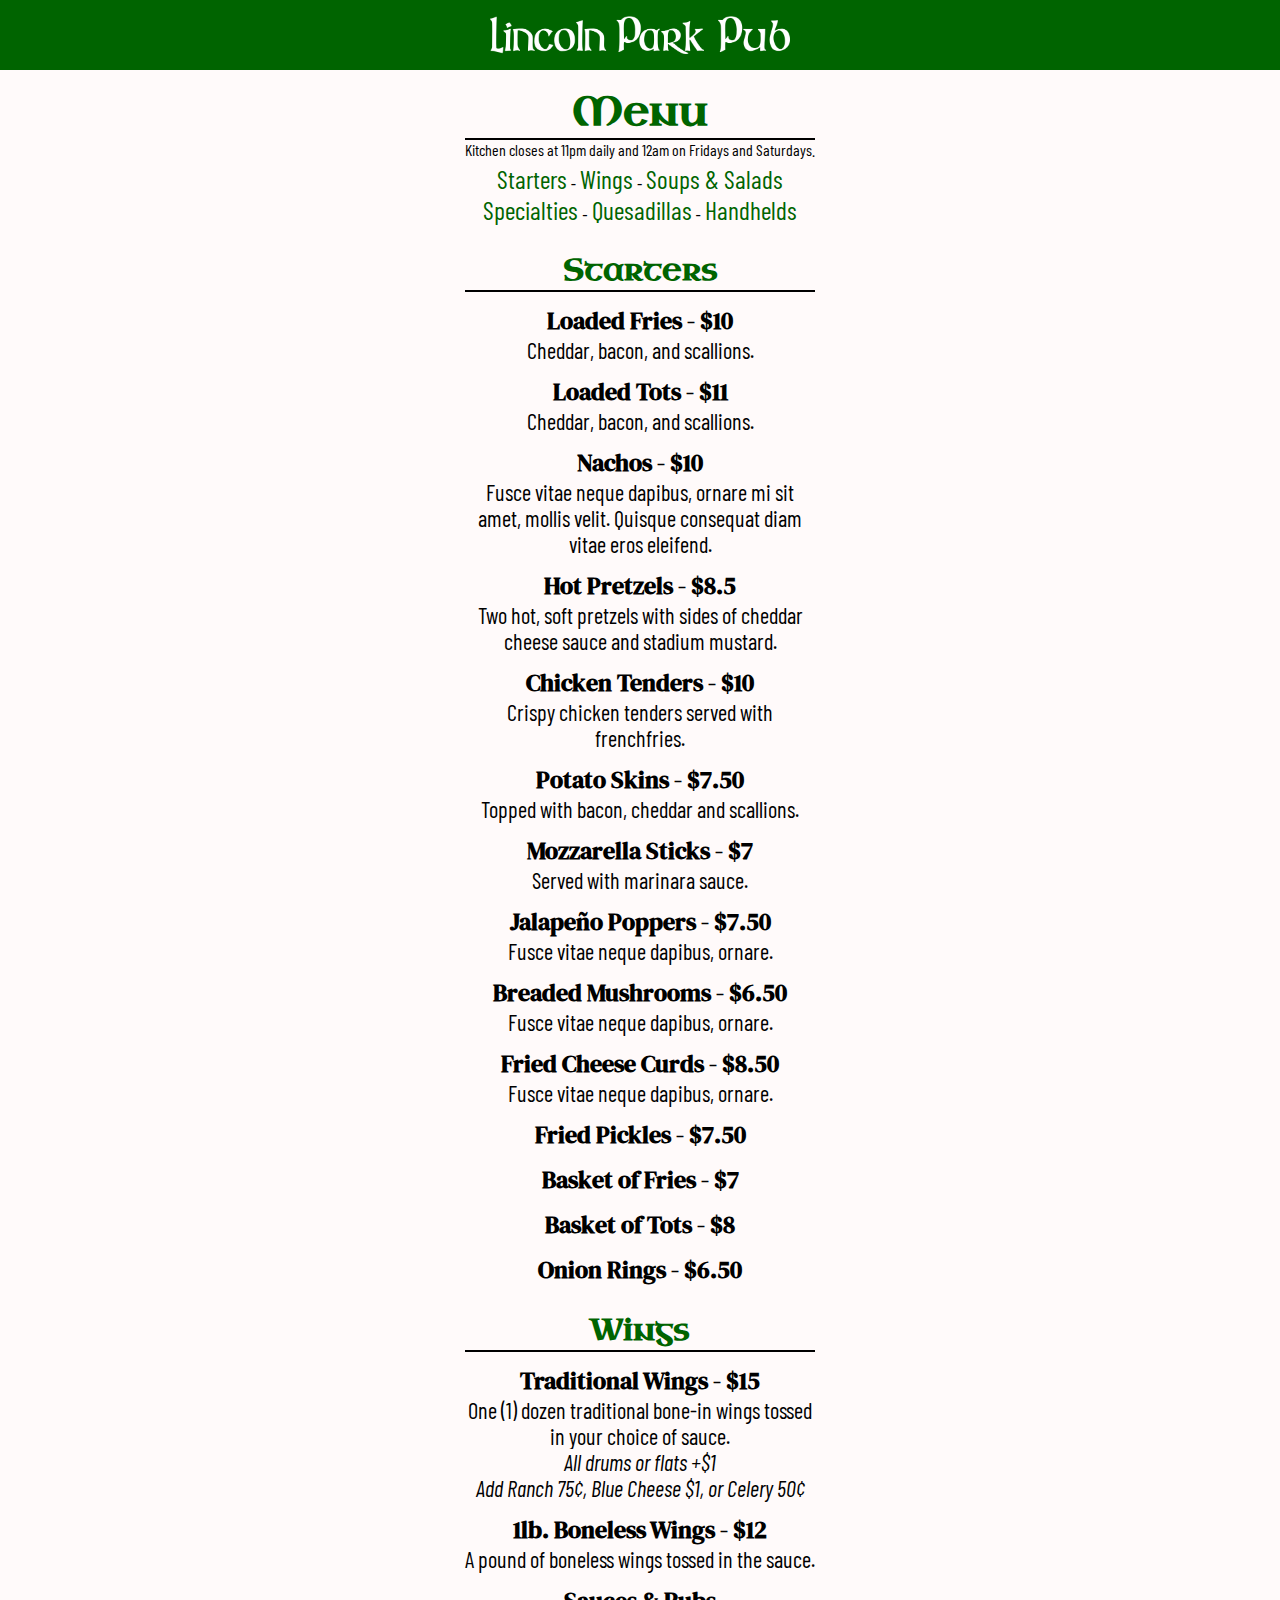
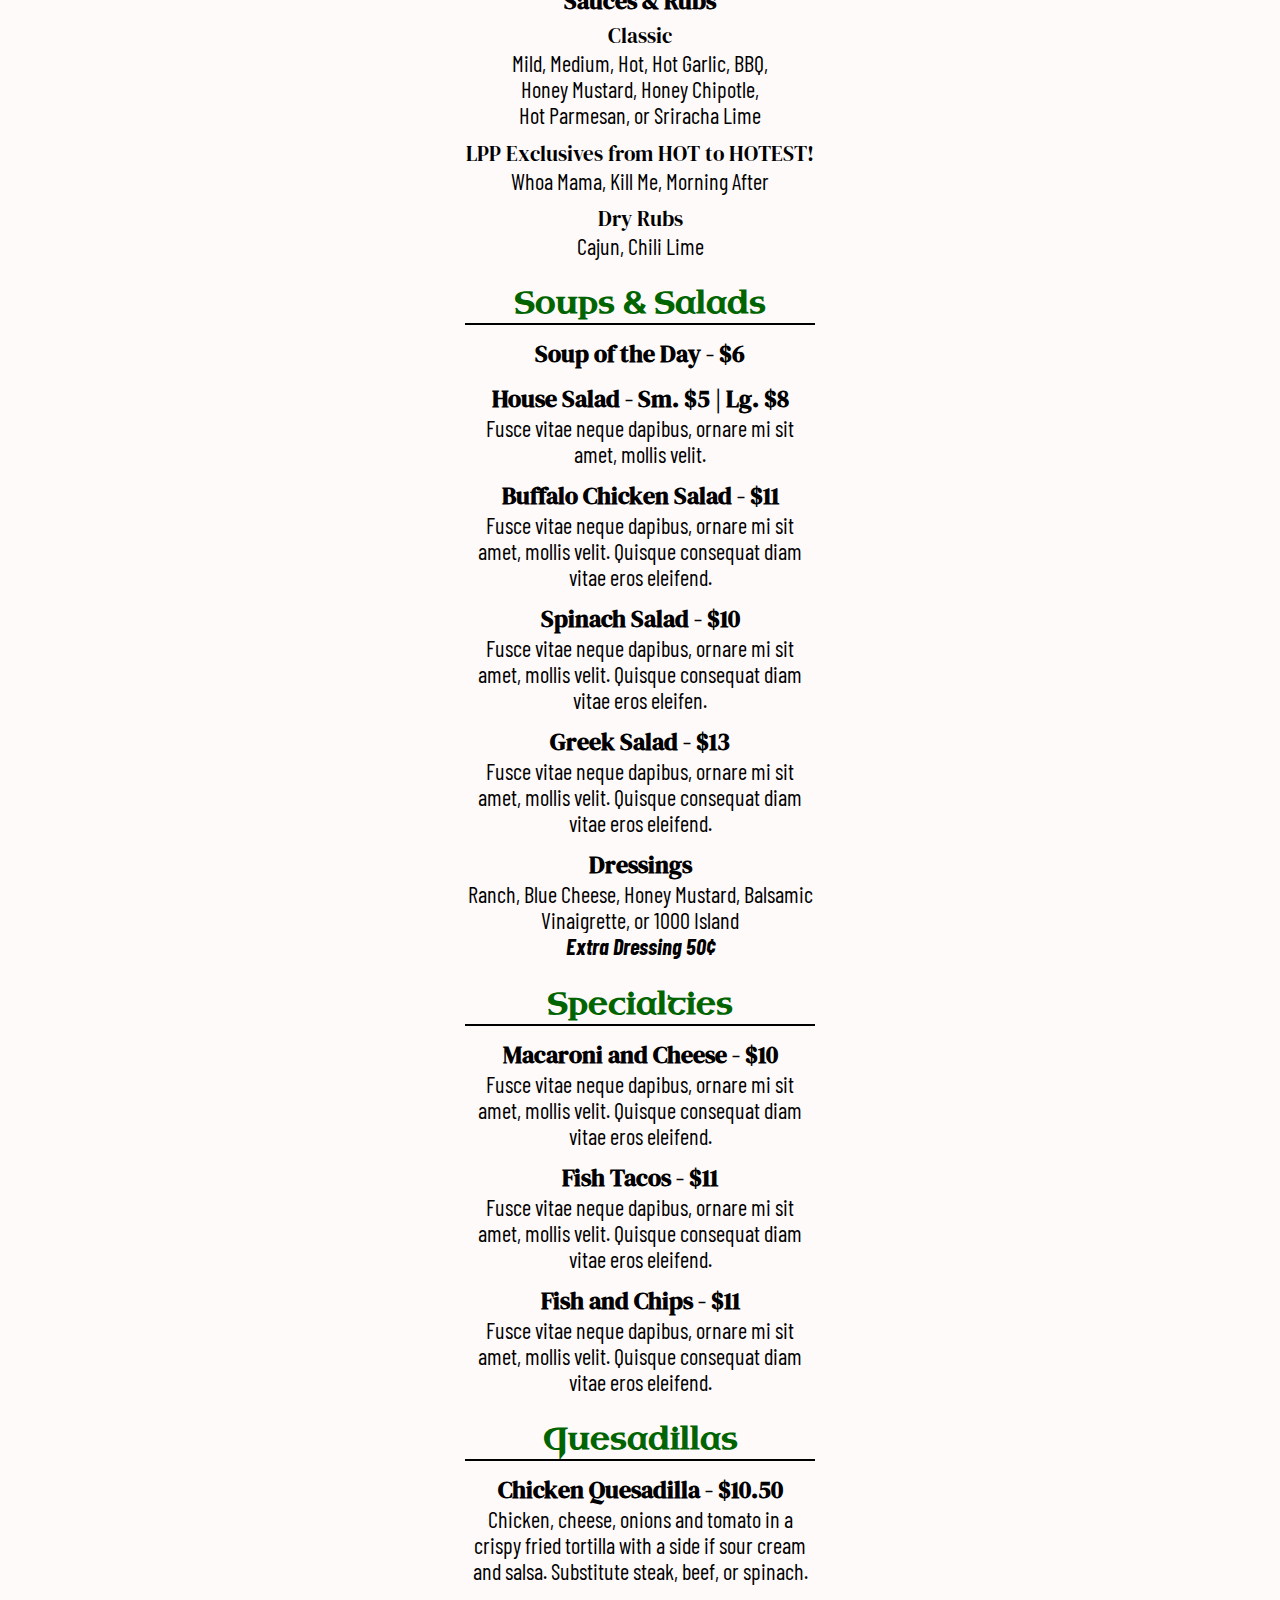
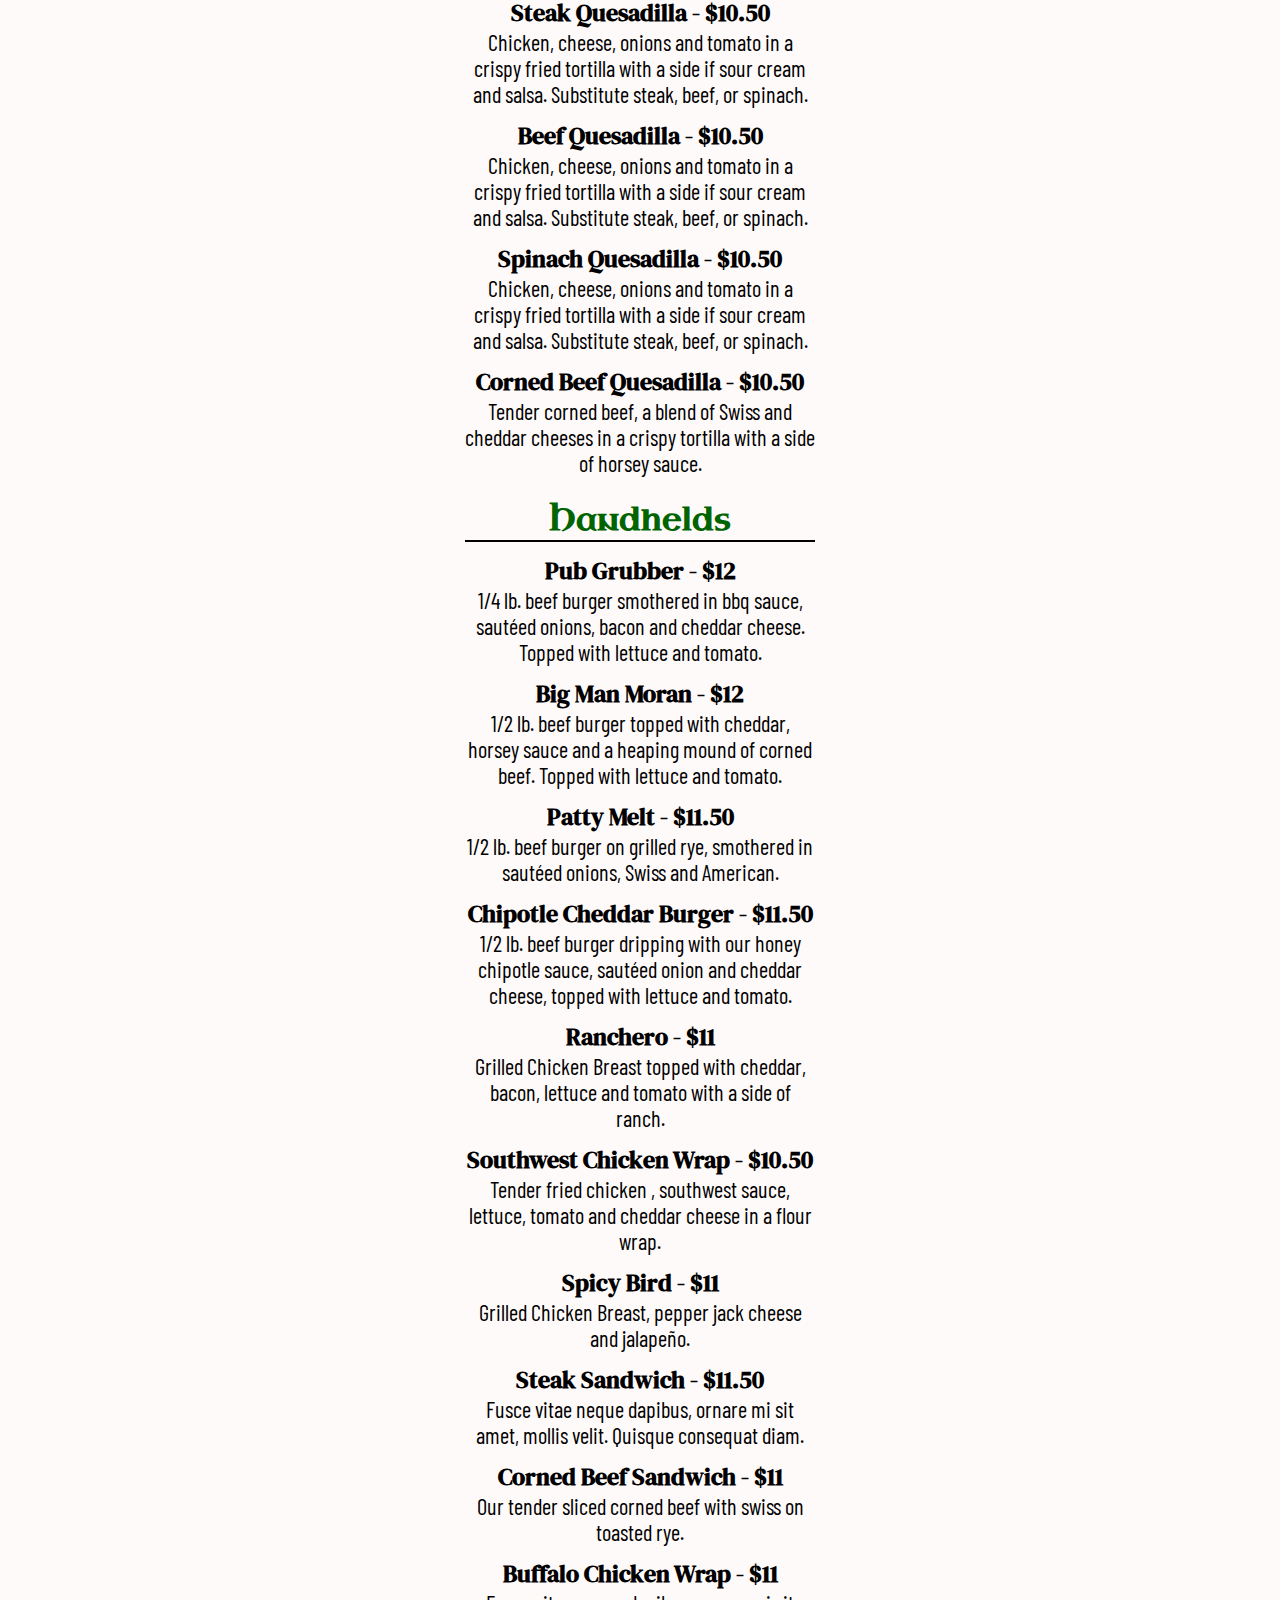
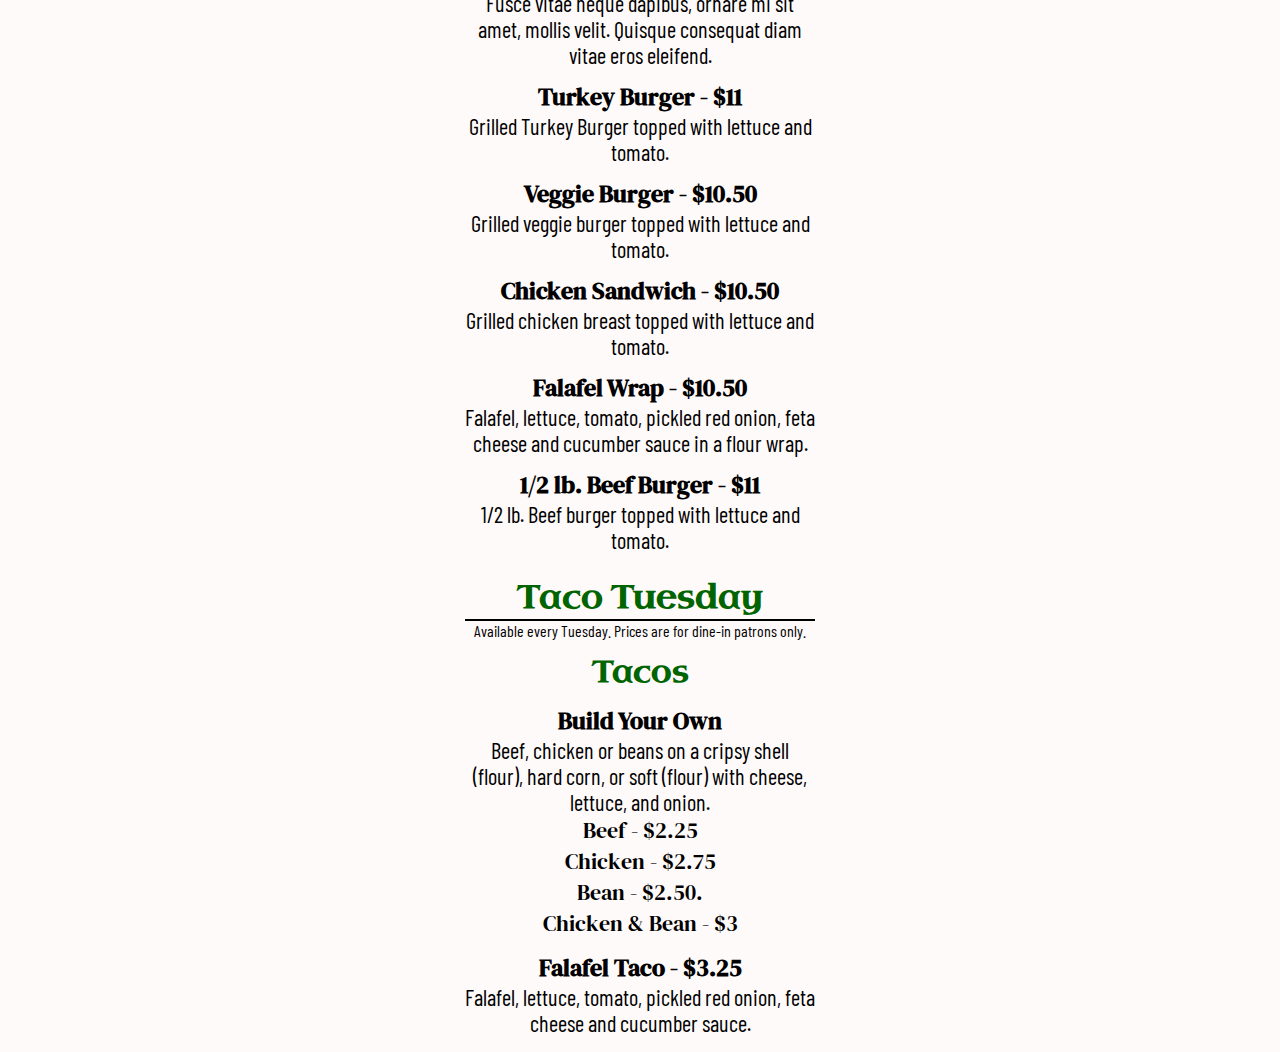
<file: index.html>
<!DOCTYPE html>
<html lang="en">

<head>
    <meta charset="UTF-8">
    <meta name="viewport" content="width=device-width, initial-scale=1.0">
    <meta name="robots" content="noindex, nofollow" />
    <link rel="stylesheet" href="style.css">
    <link rel="preconnect" href="https://fonts.googleapis.com">
    <link rel="preconnect" href="https://fonts.gstatic.com" crossorigin>
    <link
        href="https://fonts.googleapis.com/css2?family=Barlow+Condensed:ital,wght@0,100;0,200;0,300;0,400;0,500;0,600;0,700;0,800;0,900;1,100;1,200;1,300;1,400;1,500;1,600;1,700;1,800;1,900&family=DM+Serif+Display:ital@0;1&family=Uncial+Antiqua&display=swap"
        rel="stylesheet">
    <title>Lincoln Park Pub Menu</title>

</head>



<body>
    <header>
        <img src="./LPP Logo White.png" alt="Lincoln Park Pub" id="header-logo">
    </header>
    <div class="menus">

        <!-- <div id="menu-selector"">
            <a href=" #all-day-menu">All Day Menu</a> -
            <a href="#brunch">Brunch</a> -
            <a href="#taco-tuesday">Taco Tuesday</a>
        </div> -->


        <div class="all-day-menu">
            <div id="menu-navigation">
                <h1 id="all-day-menu">Menu</h1>
                <hr>
                <div id="sub-menu-selector">
                    <p class="hours">Kitchen closes at 11pm daily and 12am on Fridays and Saturdays.</p>
                    <div>
                        <a href="#starters">Starters</a> -
                        <a href="#wings">Wings</a> -
                        <a href="#soups-salads">Soups &amp; Salads</a>
                    </div>
                    <div>
                        <a href="#specialties">Specialties</a> -
                        <a href="#quesadillas">Quesadillas</a> -
                        <a href="#handhelds">Handhelds</a>
                    </div>
                </div>
            </div>
            <div class="menu-group" id="starters">
                <h3 id="starters">Starters</h3>
                <hr>
                <h4 id="loaded-fries">Loaded Fries - $10</h4>
                <p>Cheddar, bacon, and scallions.</p>
                <h4 id="loaded-tots">Loaded Tots - $11</h4>
                <p>Cheddar, bacon, and scallions.</p>
                <h4 id="nachos">Nachos - $10</h4>
                <p>Fusce vitae neque dapibus, ornare mi sit amet, mollis velit. Quisque consequat diam vitae eros
                    eleifend.
                </p>
                <h4 id="hot-pretzels">Hot Pretzels - $8.5</h4>
                <p>Two hot, soft pretzels with sides of cheddar cheese sauce and stadium mustard.</p>
                <h4 id="chicken-tenders">Chicken Tenders - $10</h4>
                <p>Crispy chicken tenders served with frenchfries.</p>
                <h4 id="potato-skins">Potato Skins - $7.50</h4>
                <p>Topped with bacon, cheddar and scallions.</p>
                <h4 id="mozzarella-sticks">Mozzarella Sticks - $7</h4>
                <p>Served with marinara sauce.</p>
                <h4 id="jalapeño-poppers">Jalapeño Poppers - $7.50</h4>
                <p>Fusce vitae neque dapibus, ornare.</p>
                <h4 id="breaded-mushrooms">Breaded Mushrooms - $6.50</h4>
                <p>Fusce vitae neque dapibus, ornare.</p>
                <h4 id="fried-cheese-curds">Fried Cheese Curds - $8.50</h4>
                <p>Fusce vitae neque dapibus, ornare.</p>
                <h4 id="fried-pickles">Fried Pickles - $7.50</h4>
                <h4 id="basket-of-fries">Basket of Fries - $7</h4>
                <h4 id="basket-of-tots">Basket of Tots - $8</h4>
                <h4 id="onion-rings">Onion Rings - $6.50</h4>
            </div>


            <div class="menu-group" id="wings">
                <h3 id="wings">Wings</h3>
                <hr>
                <h4 id="traditional-wings">Traditional Wings - $15</h4>
                <p>One (1) dozen traditional bone-in wings tossed in your choice of sauce.</p>
                <p><em>All drums or flats +$1</em></p>
                <p><em>Add Ranch 75¢, Blue Cheese $1, or Celery 50¢</em></p>
                <h4 id="1lb-boneless-wings">1lb. Boneless Wings - $12</h4>
                <p>A pound of boneless wings tossed in the sauce.</p>
                <div>
                    <h4 id="sauces--rubs">Sauces &amp; Rubs</h4>
                    <h5 class="sauces" id="classic">Classic</h5>
                    <p>Mild, Medium, Hot, Hot Garlic, BBQ, Honey Mustard, Honey Chipotle, Hot Parmesan, or Sriracha Lime</p>
                    <h5 class="sauces" id="lpp-exclusive---from-hot-to-hotest">LPP Exclusives from HOT to HOTEST!</h5>
                    <p>Whoa Mama, Kill Me, Morning After</p>
                    <h5 class="sauces" id="dry-rubs">Dry Rubs</h5>
                    <p>Cajun, Chili Lime</p>
                </div>
            </div>

            <div class="menu-group" id="soups--salads">
                <h3 id="soups--salads">Soups &amp; Salads</h3>
                <hr>
                <h4 id="soup-of-the-day">Soup of the Day - $6</h4>
                <h4 id="house-salad---small-5--large-8">House Salad - Sm. $5 | Lg. $8</h4>
                <p>Fusce vitae neque dapibus, ornare mi sit amet, mollis velit. </p>
                <h4 id="buffalo-chicken-salad">Buffalo Chicken Salad - $11</h4>
                <p>Fusce vitae neque dapibus, ornare mi sit amet, mollis velit. Quisque consequat diam vitae eros
                    eleifend.
                </p>
                <h4 id="spinach-salad">Spinach Salad - $10</h4>
                <p>Fusce vitae neque dapibus, ornare mi sit amet, mollis velit. Quisque consequat diam vitae eros
                    eleifen.
                </p>
                <h4 id="greek-salad">Greek Salad - $13</h4>
                <p>Fusce vitae neque dapibus, ornare mi sit amet, mollis velit. Quisque consequat diam vitae eros
                    eleifend.
                </p>
                <h4 id="dressings">Dressings</h4>
                <p>Ranch, Blue Cheese, Honey Mustard, Balsamic Vinaigrette, or 1000 Island</p>
                <p><em><strong>Extra Dressing 50¢</strong></em></p>
            </div>

            <div class="menu-group" id="specialties">
                <h3 id="specialties">Specialties</h3>
                <hr>
                <h4 id="macaroni-and-cheese">Macaroni and Cheese - $10</h4>
                <p>Fusce vitae neque dapibus, ornare mi sit amet, mollis velit. Quisque consequat diam vitae
                    eros eleifend.
                </p>
                <h4 id="fish-tacos">Fish Tacos - $11</h4>
                <p>Fusce vitae neque dapibus, ornare mi sit amet, mollis velit. Quisque consequat diam vitae
                    eros eleifend.
                </p>
                <h4 id="fish-and-chips">Fish and Chips - $11</h4>
                <p>Fusce vitae neque dapibus, ornare mi sit amet, mollis velit. Quisque consequat diam vitae
                    eros eleifend.
                </p>
            </div>

            <div class="menu-group" id="quesadillas">
                <h3 id="quesadillas">Quesadillas</h3>
                <hr>
                <h4 id="chicken-quesadilla">Chicken Quesadilla - $10.50</h4>
                <p>Chicken, cheese, onions and tomato in a crispy fried tortilla with a side if sour cream and salsa.
                    Substitute steak, beef, or spinach.</p>
                <h4 id="steak-quesadilla">Steak Quesadilla - $10.50</h4>
                <p>Chicken, cheese, onions and tomato in a crispy fried tortilla with a side if sour cream and salsa.
                    Substitute steak, beef, or spinach.</p>
                <h4 id="beef-quesadilla">Beef Quesadilla - $10.50</h4>
                <p>Chicken, cheese, onions and tomato in a crispy fried tortilla with a side if sour cream and salsa.
                    Substitute steak, beef, or spinach.</p>
                <h4 id="spinach-quesadilla">Spinach Quesadilla - $10.50</h4>
                <p>Chicken, cheese, onions and tomato in a crispy fried tortilla with a side if sour cream and salsa.
                    Substitute steak, beef, or spinach.</p>
                <h4 id="corned-beef-quesadilla">Corned Beef Quesadilla - $10.50</h4>
                <p>Tender corned beef, a blend of Swiss and cheddar cheeses in a crispy tortilla with a side of horsey
                    sauce.
                </p>
            </div>

            <div class="menu-group" id="handhelds">
                <h3 id="handhelds">Handhelds</h3>
                <hr>
                <h4 id="pub-grubber">Pub Grubber - $12</h4>
                <p>1/4 lb. beef burger smothered in bbq sauce, sautéed onions, bacon and cheddar cheese. Topped
                    with lettuce
                    and
                    tomato.</p>
                <h4 id="big-man-moran">Big Man Moran - $12</h4>
                <p>1/2 lb. beef burger topped with cheddar, horsey sauce and a heaping mound of corned beef. Topped
                    with
                    lettuce
                    and
                    tomato.</p>
                <h4 id="patty-melt">Patty Melt - $11.50</h4>
                <p>1/2 lb. beef burger on grilled rye, smothered in sautéed onions, Swiss and American.</p>
                <h4 id="chipotle-cheddar-burger">Chipotle Cheddar Burger - $11.50</h4>
                <p>1/2 lb. beef burger dripping with our honey chipotle sauce, sautéed onion and cheddar cheese,
                    topped with
                    lettuce
                    and tomato.</p>
                <h4 id="ranchero">Ranchero - $11</h4>
                <p>Grilled Chicken Breast topped with cheddar, bacon, lettuce and tomato with a side of ranch.
                </p>
                <h4 id="southwest-chicken-wrap">Southwest Chicken Wrap - $10.50</h4>
                <p>Tender fried chicken , southwest sauce, lettuce, tomato and cheddar cheese in a flour wrap.
                </p>
                <h4 id="spicy-bird">Spicy Bird - $11</h4>
                <p>Grilled Chicken Breast, pepper jack cheese and jalapeño.</p>
                <h4 id="steak-sandwich">Steak Sandwich - $11.50</h4>
                <p>Fusce vitae neque dapibus, ornare mi sit amet, mollis velit. Quisque consequat diam.</p>
                <h4 id="corned-beef-sandwich">Corned Beef Sandwich - $11</h4>
                <p>Our tender sliced corned beef with swiss on toasted rye.</p>
                <h4 id="buffalo-chicken-wrap">Buffalo Chicken Wrap - $11</h4>
                <p>Fusce vitae neque dapibus, ornare mi sit amet, mollis velit. Quisque consequat diam vitae
                    eros eleifend.
                </p>
                <h4 id="turkey-burger">Turkey Burger - $11</h4>
                <p>Grilled Turkey Burger topped with lettuce and tomato.</p>
                <h4 id="veggie-burger">Veggie Burger - $10.50</h4>
                <p>Grilled veggie burger topped with lettuce and tomato.</p>
                <h4 id="chicken-sandwich">Chicken Sandwich - $10.50</h4>
                <p>Grilled chicken breast topped with lettuce and tomato.</p>
                <h4 id="falafel-wrap">Falafel Wrap - $10.50</h4>
                <p>Falafel, lettuce, tomato, pickled red onion, feta cheese and cucumber sauce in a flour wrap.
                </p>
                <h4 id="1/2-lb-beef-burger-11">1/2 lb. Beef Burger - $11</h4>
                <p>1/2 lb. Beef burger topped with lettuce and tomato.</p>
            </div>
        </div>

        <div class="taco-tuesday">
            <h2 id="taco-tuesday">Taco Tuesday</h2>
            <hr>
            <p class="hours">Available every Tuesday. Prices are for dine-in patrons only.</p>
            <h3 id="tacos">Tacos</h3>
            <h4>Build Your Own</h4>
            <p>Beef, chicken or beans on a cripsy shell (flour), hard corn, or soft (flour) with cheese, lettuce,
                and onion.</p>
            <p class="taco">Beef - $2.25</p>
            <p class="taco">Chicken - $2.75</p>
            <p class="taco">Bean - $2.50.</p>
            <p class="taco">Chicken & Bean - $3</p>

            <h4>Falafel Taco - $3.25</h4>
            <p>Falafel, lettuce, tomato, pickled red onion, feta cheese and cucumber sauce.</p>

        </div>
    </div>

</body>
<footer>

</footer>

</html>
</file>
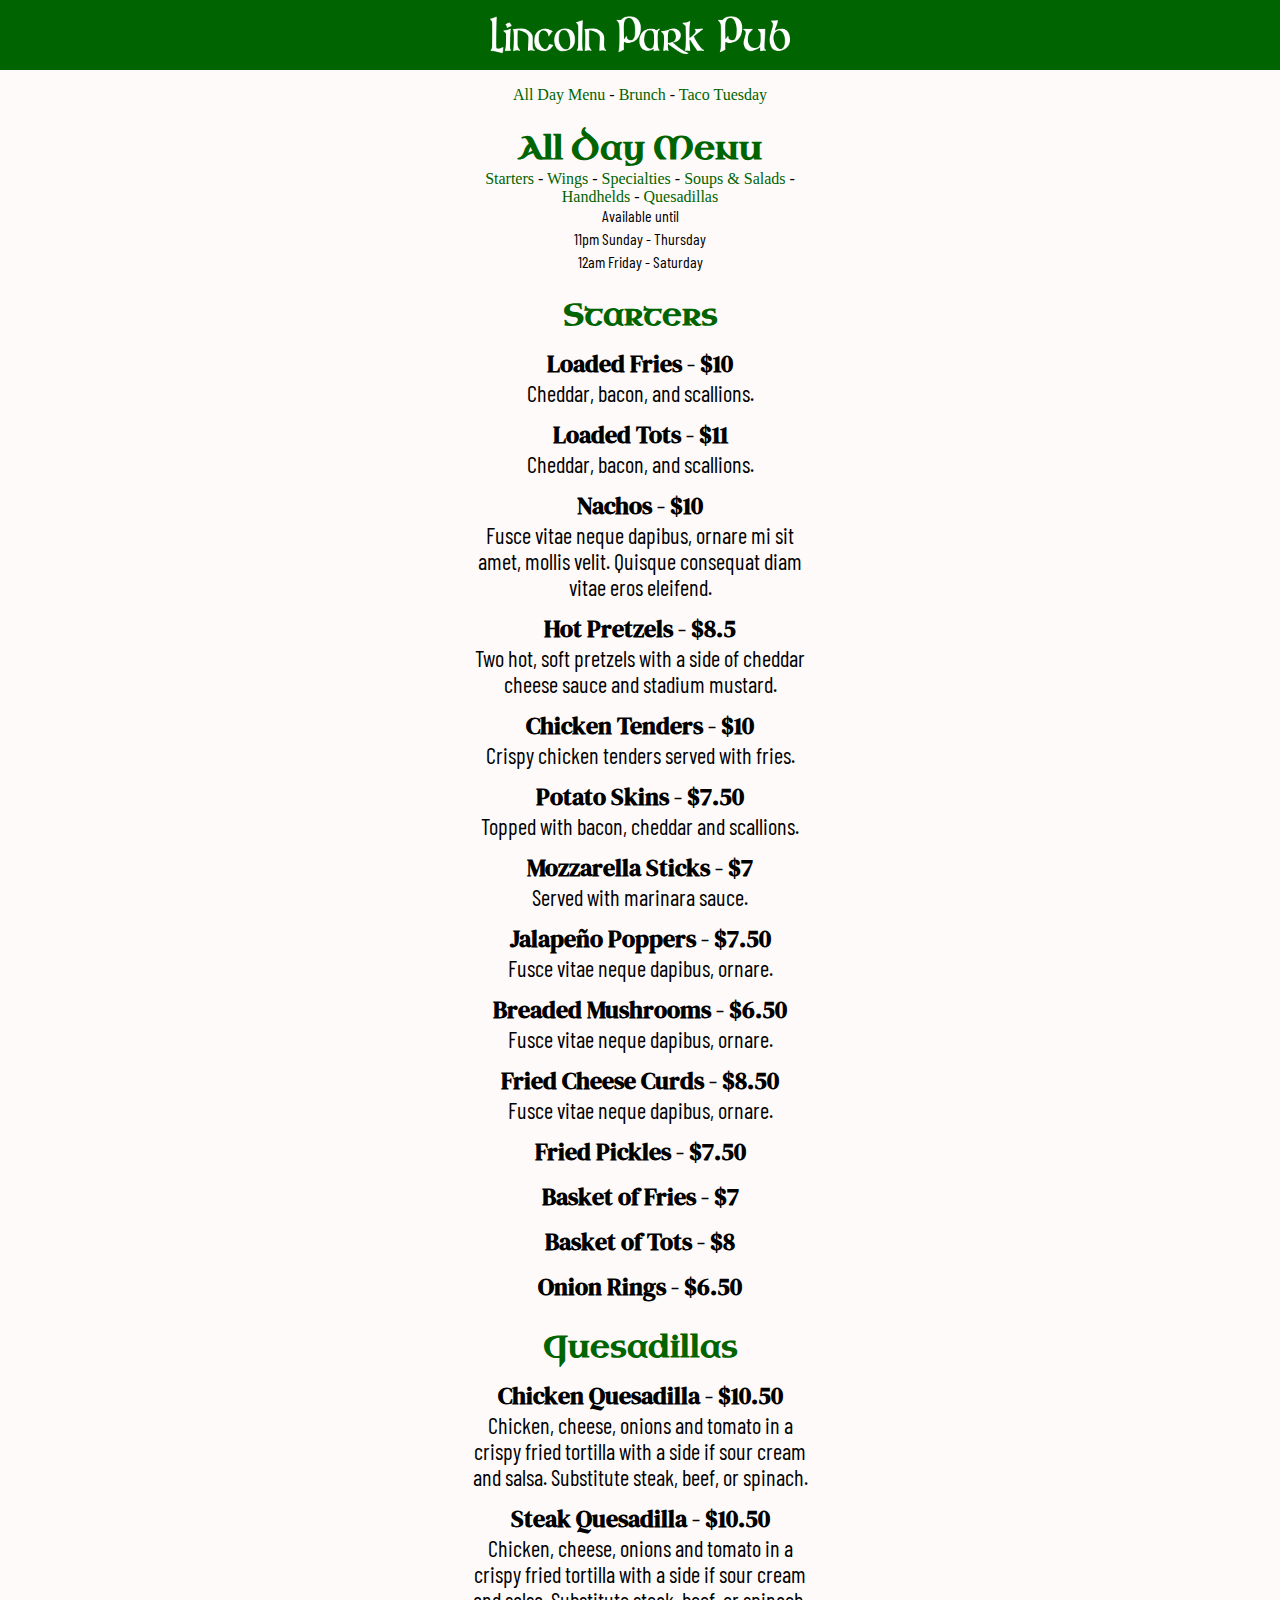
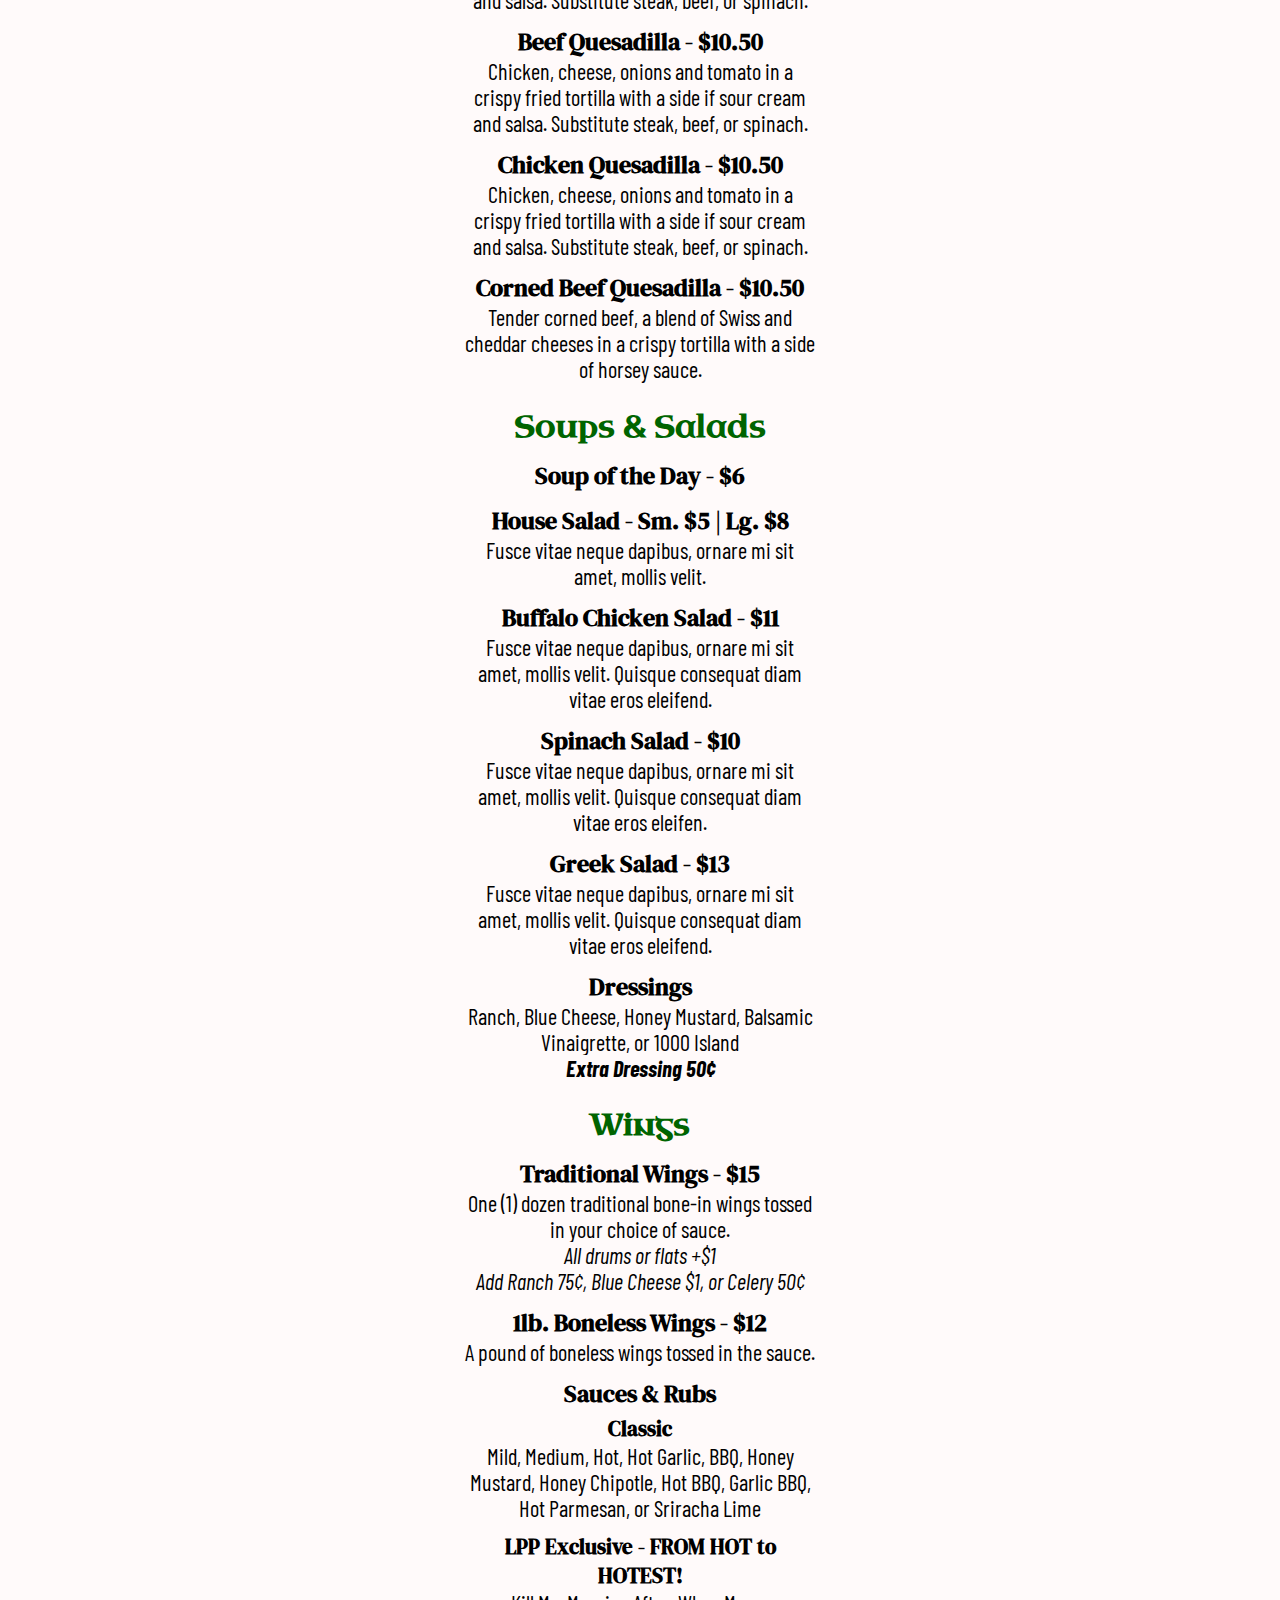
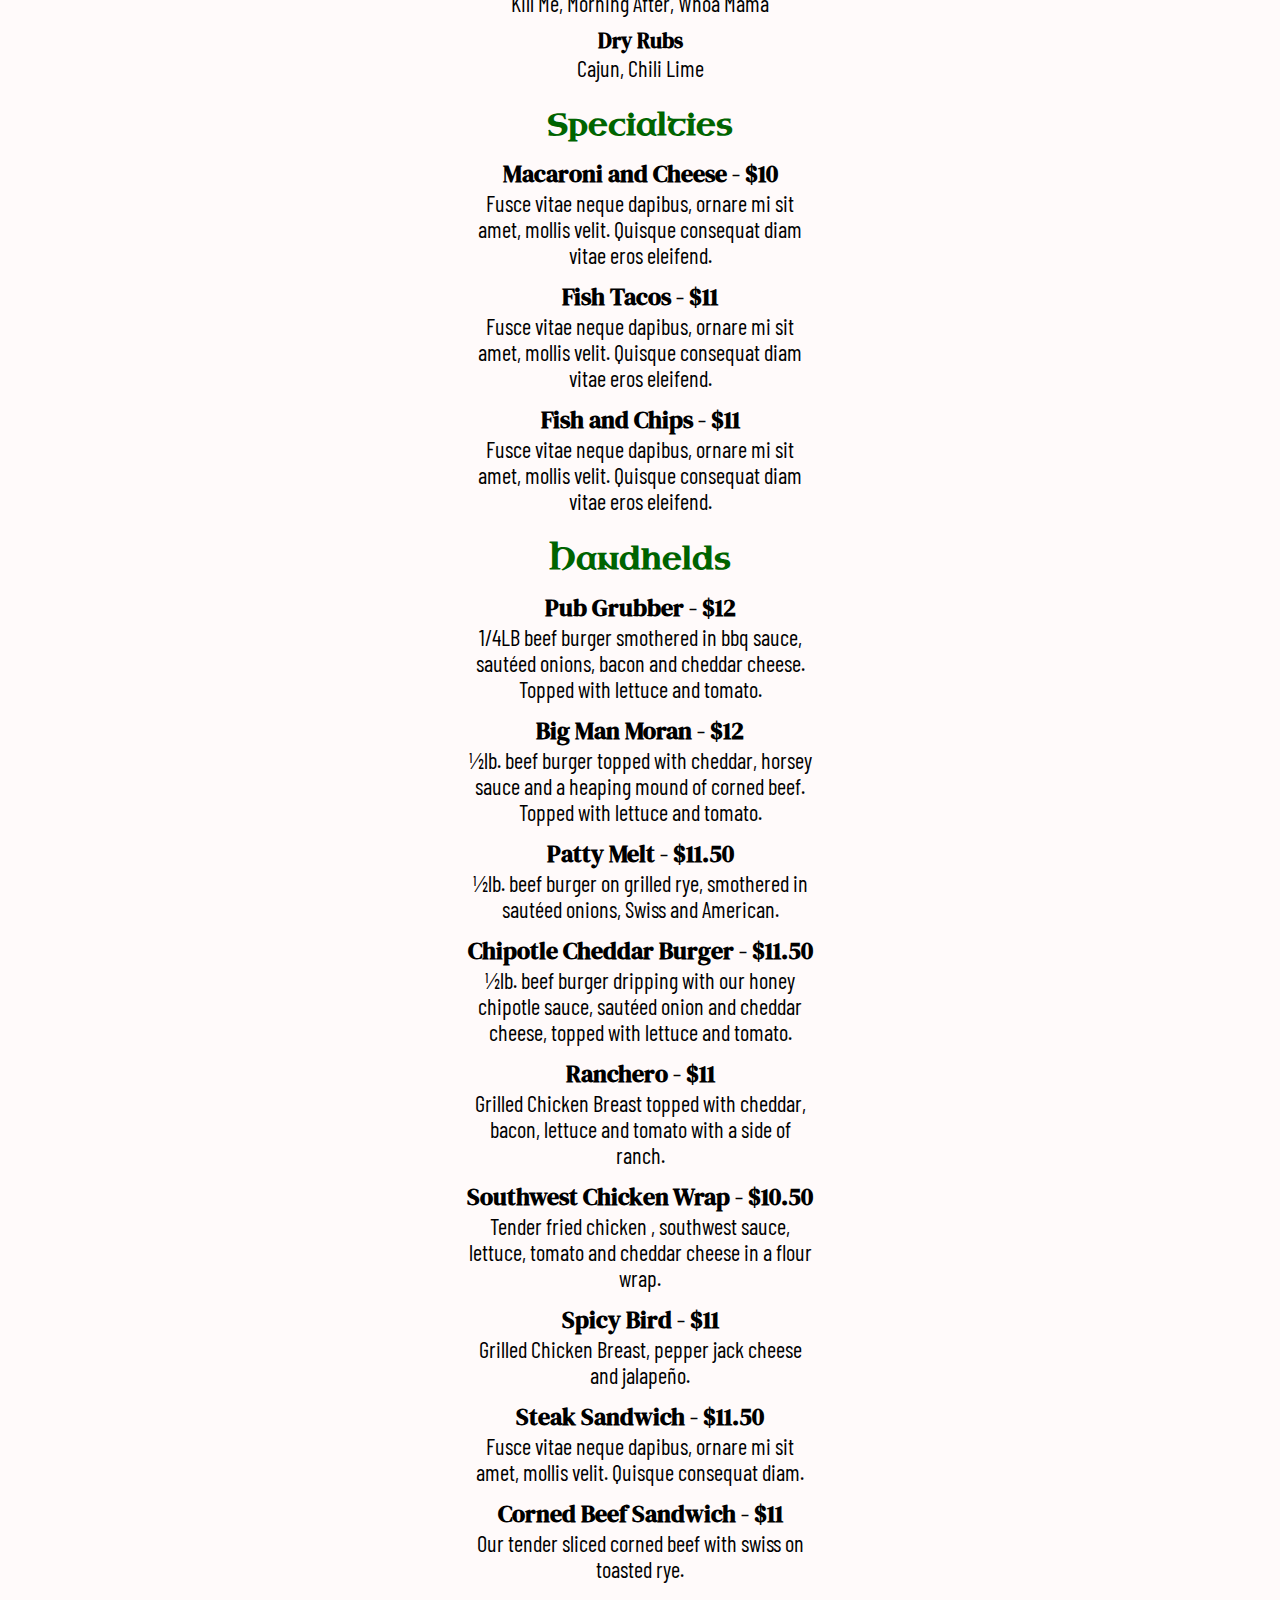
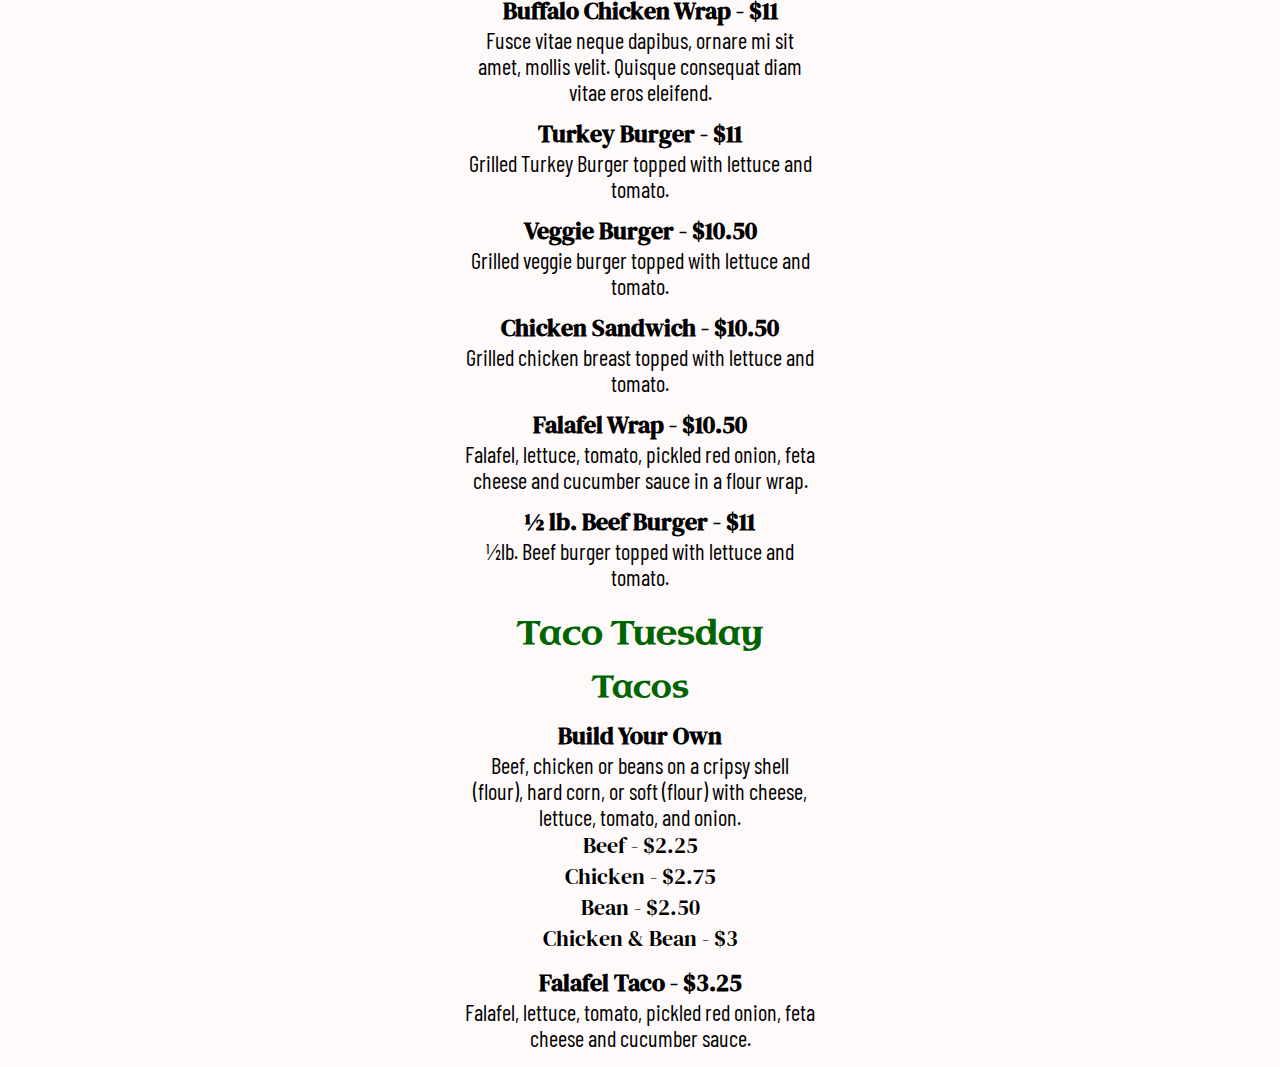
<file: menu.html>
<!DOCTYPE html>
<html lang="en">

<head>
    <meta charset="UTF-8">
    <meta name="viewport" content="width=device-width, initial-scale=1.0">
    <link rel="stylesheet" href="style.css">
    <link rel="preconnect" href="https://fonts.googleapis.com">
    <link rel="preconnect" href="https://fonts.gstatic.com" crossorigin>
    <link
        href="https://fonts.googleapis.com/css2?family=Barlow+Condensed:ital,wght@0,100;0,200;0,300;0,400;0,500;0,600;0,700;0,800;0,900;1,100;1,200;1,300;1,400;1,500;1,600;1,700;1,800;1,900&family=DM+Serif+Display:ital@0;1&family=Uncial+Antiqua&display=swap"
        rel="stylesheet">
    <title>Lincoln Park Pub Menu</title>

</head>



<body>
    <header>
        <img src="./LPP Logo White.png" alt="Lincoln Park Pub" id="header-logo">
    </header>
    <div class="menus">
        <div id="our-menus">
            <div id="main-selector"">
                <a href=" #all-day-menu">All Day Menu</a> -
                <a href="#brunch">Brunch</a> -
                <a href="#taco-tuesday">Taco Tuesday</a>
            </div>
        </div>

        <div class="all-day-menu">
            <h2 id="all-day-menu">All Day Menu</h2>

            <div class="menu-selector">
                <a href="#starters">Starters</a> -
                <a href="#wings">Wings</a> -
                <a href="#specialties">Specialties</a> -
                <a href="#soups-salads">Soups &amp; Salads</a> -
                <a href="#handhelds">Handhelds</a> -
                <a href="#quesadillas">Quesadillas</a>
                <p class="hours">Available until</p>
                <p class="hours">11pm Sunday - Thursday </p>
                <p class="hours">12am Friday - Saturday</p>
            </div>

            <h3 id="starters">Starters</h3>

            <h4 id="loaded-fries">Loaded Fries - $10</h4>
            <p>Cheddar, bacon, and scallions.</p>

            <h4 id="loaded-tots">Loaded Tots - $11</h4>
            <p>Cheddar, bacon, and scallions.</p>

            <h4 id="nachos">Nachos - $10</h4>
            <p>Fusce vitae neque dapibus, ornare mi sit amet, mollis velit. Quisque consequat diam vitae eros eleifend.
            </p>

            <h4 id="hot-pretzels">Hot Pretzels - $8.5</h4>
            <p>Two hot, soft pretzels with a side of cheddar cheese sauce and stadium mustard.</p>

            <h4 id="chicken-tenders">Chicken Tenders - $10</h4>
            <p>Crispy chicken tenders served with fries.</p>

            <h4 id="potato-skins">Potato Skins - $7.50</h4>
            <p>Topped with bacon, cheddar and scallions.</p>

            <h4 id="mozzarella-sticks">Mozzarella Sticks - $7</h4>
            <p>Served with marinara sauce.</p>

            <h4 id="jalapeño-poppers">Jalapeño Poppers - $7.50</h4>
            <p>Fusce vitae neque dapibus, ornare.</p>

            <h4 id="breaded-mushrooms">Breaded Mushrooms - $6.50</h4>
            <p>Fusce vitae neque dapibus, ornare.</p>

            <h4 id="fried-cheese-curds">Fried Cheese Curds - $8.50</h4>
            <p>Fusce vitae neque dapibus, ornare.</p>

            <h4 id="fried-pickles">Fried Pickles - $7.50</h4>

            <h4 id="basket-of-fries">Basket of Fries - $7</h4>

            <h4 id="basket-of-tots">Basket of Tots - $8</h4>

            <h4 id="onion-rings">Onion Rings - $6.50</h4>

            <h3 id="quesadillas">Quesadillas</h3>
            <h4 id="chicken-quesadilla">Chicken Quesadilla - $10.50</h4>
            <p>Chicken, cheese, onions and tomato in a crispy fried tortilla with a side if sour cream and salsa.
                Substitute steak, beef, or spinach.</p>
            <h4 id="steak-quesadilla">Steak Quesadilla - $10.50</h4>
            <p>Chicken, cheese, onions and tomato in a crispy fried tortilla with a side if sour cream and salsa.
                Substitute steak, beef, or spinach.</p>
            <h4 id="beef-quesadilla">Beef Quesadilla - $10.50</h4>
            <p>Chicken, cheese, onions and tomato in a crispy fried tortilla with a side if sour cream and salsa.
                Substitute steak, beef, or spinach.</p>
            <h4 id="chicken-quesadilla">Chicken Quesadilla - $10.50</h4>
            <p>Chicken, cheese, onions and tomato in a crispy fried tortilla with a side if sour cream and salsa.
                Substitute steak, beef, or spinach.</p>
            <h4 id="corned-beef-quesadilla">Corned Beef Quesadilla - $10.50</h4>
            <p>Tender corned beef, a blend of Swiss and cheddar cheeses in a crispy tortilla with a side of horsey
                sauce.
            </p>

            <h3 id="soups--salads">Soups &amp; Salads</h3>

            <h4 id="soup-of-the-day">Soup of the Day - $6</h4>

            <h4 id="house-salad---small-5--large-8">House Salad - Sm. $5 | Lg. $8</h4>
            <p>Fusce vitae neque dapibus, ornare mi sit amet, mollis velit. </p>

            <h4 id="buffalo-chicken-salad">Buffalo Chicken Salad - $11</h4>
            <p>Fusce vitae neque dapibus, ornare mi sit amet, mollis velit. Quisque consequat diam vitae eros eleifend.
            </p>

            <h4 id="spinach-salad">Spinach Salad - $10</h4>
            <p>Fusce vitae neque dapibus, ornare mi sit amet, mollis velit. Quisque consequat diam vitae eros eleifen.
            </p>

            <h4 id="greek-salad">Greek Salad - $13</h4>
            <p>Fusce vitae neque dapibus, ornare mi sit amet, mollis velit. Quisque consequat diam vitae eros eleifend.
            </p>

            <h4 id="dressings">Dressings</h4>
            <p>Ranch, Blue Cheese, Honey Mustard, Balsamic Vinaigrette, or 1000 Island</p>
            <p><em><strong>Extra Dressing 50¢</strong></em></p>

            <h3 id="wings">Wings</h3>

            <h4 id="traditional-wings">Traditional Wings - $15</h4>
            <p>One (1) dozen traditional bone-in wings tossed in your choice of sauce.</p>
            <p><em>All drums or flats +$1</em></p>
            <p><em>Add Ranch 75¢, Blue Cheese $1, or Celery 50¢</em></p>

            <h4 id="1lb-boneless-wings">1lb. Boneless Wings - $12</h4>
            <p>A pound of boneless wings tossed in the sauce.</p>

            <h4 id="sauces--rubs">Sauces &amp; Rubs</h4>
            <h5 id="classic">Classic</h4>
                <p>Mild, Medium, Hot, Hot Garlic, BBQ, Honey Mustard, Honey Chipotle, Hot BBQ, Garlic BBQ, Hot Parmesan,
                    or
                    Sriracha
                    Lime</p>
                <h5 id="lpp-exclusive---from-hot-to-hotest">LPP Exclusive - FROM HOT to HOTEST!</h4>
                    <p>Kill Me, Morning After, Whoa Mama</p>
                    <h5 id="dry-rubs">Dry Rubs</h4>
                        <p>Cajun, Chili Lime</p>

                        <h3 id="specialties">Specialties</h3>

                        <h4 id="macaroni-and-cheese">Macaroni and Cheese - $10</h4>
                        <p>Fusce vitae neque dapibus, ornare mi sit amet, mollis velit. Quisque consequat diam vitae
                            eros eleifend.
                        </p>

                        <h4 id="fish-tacos">Fish Tacos - $11</h4>
                        <p>Fusce vitae neque dapibus, ornare mi sit amet, mollis velit. Quisque consequat diam vitae
                            eros eleifend.
                        </p>

                        <h4 id="fish-and-chips">Fish and Chips - $11</h4>
                        <p>Fusce vitae neque dapibus, ornare mi sit amet, mollis velit. Quisque consequat diam vitae
                            eros eleifend.
                        </p>

                        <h3 id="handhelds">Handhelds</h3>

                        <h4 id="pub-grubber">Pub Grubber - $12</h4>
                        <p>1/4LB beef burger smothered in bbq sauce, sautéed onions, bacon and cheddar cheese. Topped
                            with lettuce
                            and
                            tomato.</p>

                        <h4 id="big-man-moran">Big Man Moran - $12</h4>
                        <p>½lb. beef burger topped with cheddar, horsey sauce and a heaping mound of corned beef. Topped
                            with
                            lettuce
                            and
                            tomato.</p>

                        <h4 id="patty-melt">Patty Melt - $11.50</h4>
                        <p>½lb. beef burger on grilled rye, smothered in sautéed onions, Swiss and American.</p>

                        <h4 id="chipotle-cheddar-burger---1150">Chipotle Cheddar Burger - $11.50</h4>
                        <p>½lb. beef burger dripping with our honey chipotle sauce, sautéed onion and cheddar cheese,
                            topped with
                            lettuce
                            and tomato.</p>

                        <h4 id="ranchero-11">Ranchero - $11</h4>
                        <p>Grilled Chicken Breast topped with cheddar, bacon, lettuce and tomato with a side of ranch.
                        </p>

                        <h4 id="southwest-chicken-wrap">Southwest Chicken Wrap - $10.50</h4>
                        <p>Tender fried chicken , southwest sauce, lettuce, tomato and cheddar cheese in a flour wrap.
                        </p>

                        <h4 id="spicy-bird">Spicy Bird - $11</h4>
                        <p>Grilled Chicken Breast, pepper jack cheese and jalapeño.</p>

                        <h4 id="steak-sandwich">Steak Sandwich - $11.50</h4>
                        <p>Fusce vitae neque dapibus, ornare mi sit amet, mollis velit. Quisque consequat diam.</p>

                        <h4 id="corned-beef-sandwich">Corned Beef Sandwich - $11</h4>
                        <p>Our tender sliced corned beef with swiss on toasted rye.</p>

                        <h4 id="buffalo-chicken-wrap">Buffalo Chicken Wrap - $11</h4>
                        <p>Fusce vitae neque dapibus, ornare mi sit amet, mollis velit. Quisque consequat diam vitae
                            eros eleifend.
                        </p>

                        <h4 id="turkey-burger">Turkey Burger - $11</h4>
                        <p>Grilled Turkey Burger topped with lettuce and tomato.</p>

                        <h4 id="veggie-burger">Veggie Burger - $10.50</h4>
                        <p>Grilled veggie burger topped with lettuce and tomato.</p>

                        <h4 id="chicken-sandwich">Chicken Sandwich - $10.50</h4>

                        <p>Grilled chicken breast topped with lettuce and tomato.</p>

                        <h4 id="falafel-wrap">Falafel Wrap - $10.50</h4>
                        <p>Falafel, lettuce, tomato, pickled red onion, feta cheese and cucumber sauce in a flour wrap.
                        </p>

                        <h4 id="½-lb-beef-burger-11">½ lb. Beef Burger - $11</h4>
                        <p>½lb. Beef burger topped with lettuce and tomato.</p>


        </div>

        <div class="taco-tuesday">
            <h2 id="taco-tuesday">Taco Tuesday</h2>
            <h3 id="tacos">Tacos</h3>
            <h4>Build Your Own</h4>
            <p>Beef, chicken or beans on a cripsy shell (flour), hard corn, or soft (flour) with cheese, lettuce,
                tomato, and onion.</p>
            <p class="taco">Beef - $2.25</p>
            <p class="taco">Chicken - $2.75</p>
            <p class="taco">Bean - $2.50</p>
            <p class="taco">Chicken & Bean - $3</p>

            <h4>Falafel Taco - $3.25</h4>
            <p>Falafel, lettuce, tomato, pickled red onion, feta cheese and cucumber sauce.</p>

        </div>
    </div>

</body>
<footer>

</footer>

</html>
</file>
<file: style.css>
* {
    padding: 0;
    margin: 0;
    background-color: snow;
}

header {
    background-color: darkgreen;
    padding: 1em;
    position: -webkit-sticky;
    position: sticky;
    top: 0;
}
#header-logo {
    display: block;
    width: 66%;
    max-width: 300px;
    margin: 0 auto;
    background-color: darkgreen;
}

.menus {
    width: 90%;
    max-width: 350px;
    margin: auto;
    text-align: center;
    padding: 1em;
}

.menu-group {
    margin-top: 1.1em;
}

h1, h2, h3 {
    font-family: "Uncial Antiqua";
    /* padding-top: .7em; */
    color: darkgreen;
    text-decoration: solid;
}

h1 {
    font-size: 2.5em;
}

h2 {
    margin-top: .7em;
    font-size: 2em;
}

h3 {
    margin-top: .8em;
    font-size: 1.9em;
    text-transform: capitalize;
}

h4 {
    font-family: "DM Serif Display";
    font-size: 1.5em;
    margin-top: 0.5em;
}

h5 {
    font-family: "DM Serif Display";
    font-size: 1.3em;
    margin-top: 0.5em;
}

p {
    font-family: "Barlow Condensed";
    font-size: 1.4em;
}

a {
    color: darkgreen;
    text-decoration: none;
}

hr {
    border: 1px solid black;
}

.hours {
    font-size: 1em;
    margin-bottom: .25em;
}

#menu-selector a {
    padding-top: 5em;
    font-family: "Barlow Condensed";
    font-size: 1.75em;
    
}

#sub-menu-selector a {
    font-family: "Barlow Condensed";
    font-size: 1.6em;
}

#classic {
    margin-top: 0.2em;
}

.sauces {
    font-weight: 500;
    padding: 0em;
}

#tacos {
    margin-top: 0.4em;
}

.taco {
    font-family: "DM Serif Display";
    font-size: 1.4em;
}
</file>
